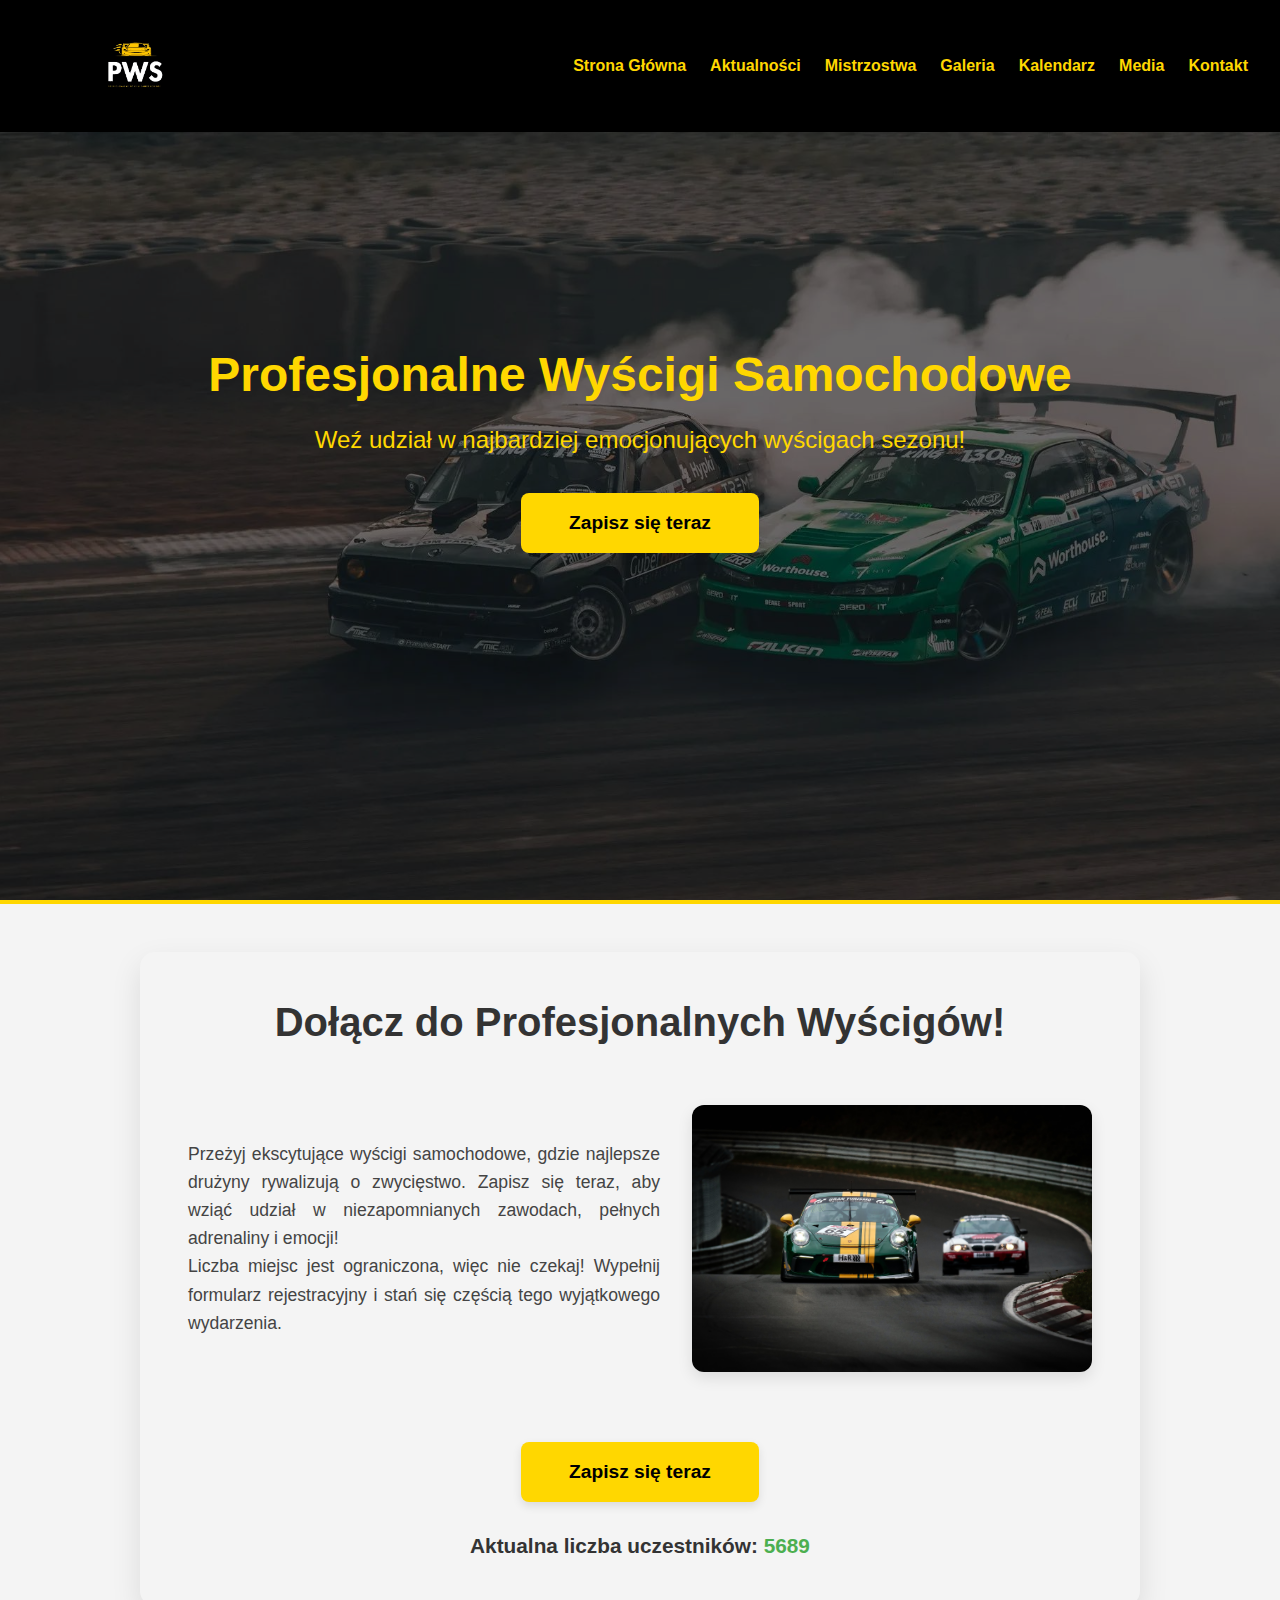
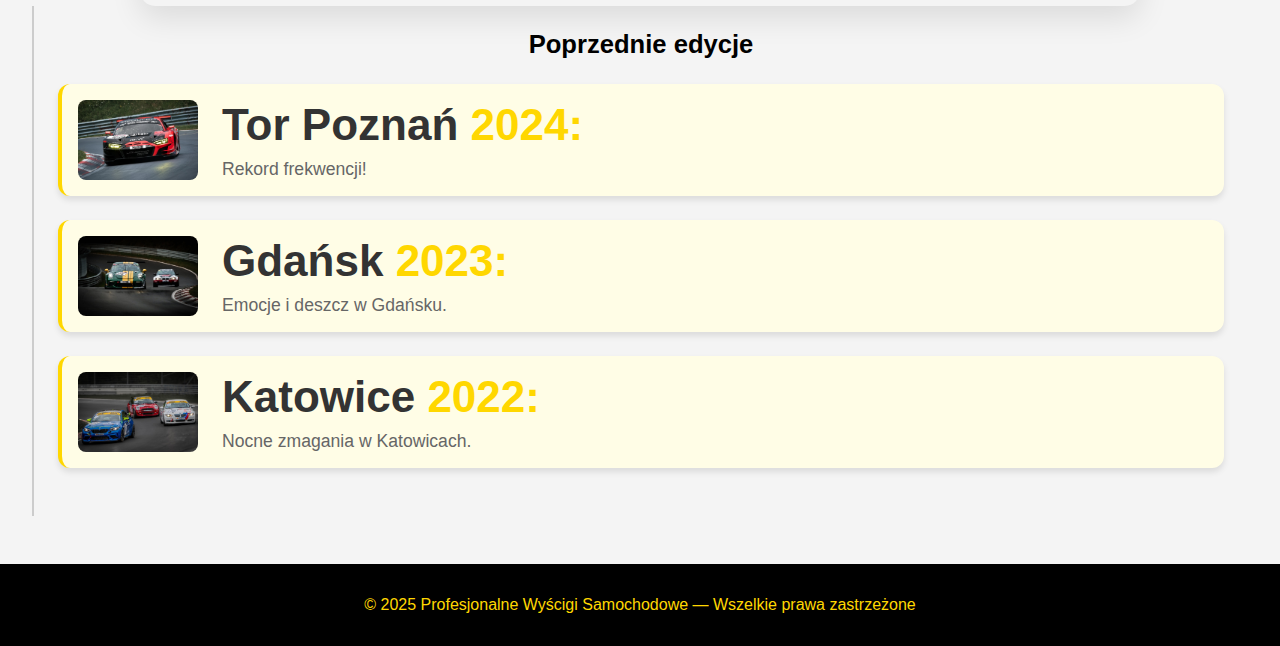
<file: index.html>
<!DOCTYPE html>
<html lang="pl">

<head>
  <meta charset="UTF-8" />
  <meta name="viewport" content="width=device-width, initial-scale=1.0" />
  <title>Profesjonalne Wyścigi Samochodowe</title>
  <link rel="icon" type="image/logo" href="images/logo2.ico">
  <link rel="stylesheet" href="css/style.css">
</head>

<body>
  <header>
    <div class="logo">
      <a href="index.html"><img src="images/logo2.png" alt="Logo Wyścigi Pro" /></a>
    </div>
    <nav>
      <input type="checkbox" id="hamburger-checkbox" class="hamburger-checkbox">
      <label for="hamburger-checkbox" class="hamburger">
        <span></span>
        <span></span>
        <span></span>
      </label>
      <ul id="nav-list">
        <li><a href="index.html">Strona Główna</a></li>
        <li><a href="#">Aktualności</a></li>
        <li class="dropdown">
          <a href="#">Mistrzostwa</a>
          <ul class="submenu">
            <li><a href="#">Tablica Ogłoszeń</a></li>
            <li><a href="#">Wyniki</a></li>
          </ul>
        </li>
        <li><a href="#">Galeria</a></li>
        <li><a href="#">Kalendarz</a></li>
        <li><a href="#">Media</a></li>
        <li><a href="#">Kontakt</a></li>
      </ul>
    </nav>
  </header>
  <section class="slider-title">
    <h1>Profesjonalne Wyścigi Samochodowe</h1>
    <p>Weź udział w najbardziej emocjonujących wyścigach sezonu!</p>
    <a href="#formularzsec2" class="button">Zapisz się teraz</a>
  </section>
  <section class="slider">
    <div class="slides">
      <img src="images/image1.jpg" alt="Wyścig 1" />
      <img src="images/image2.jpg" alt="Wyścig 2" />
      <img src="images/image3.jpg" alt="Wyścig 3" />
    </div>
  </section>
  <section class="below-section" id="formularzsec">
    <div class="form-link">
      <h2>Dołącz do Profesjonalnych Wyścigów!</h2>
      <div class="event-info" id="formularzsec2">
        <div class="event-text">
          <p>
            Przeżyj ekscytujące wyścigi samochodowe, gdzie najlepsze drużyny rywalizują o zwycięstwo. Zapisz się teraz,
            aby wziąć udział w niezapomnianych zawodach, pełnych adrenaliny i emocji!
          </p>
          <p>
            Liczba miejsc jest ograniczona, więc nie czekaj! Wypełnij formularz rejestracyjny i stań się częścią tego
            wyjątkowego wydarzenia.
          </p>
        </div>
        <div class="event-image">
          <img src="images/race-car.jpg" alt="Wyścig samochodowy" />
        </div>
      </div>
      <a href="formularz.html" class="button" id="Formularzcount">Zapisz się teraz</a>
      <p class="counter">Aktualna liczba uczestników: <span id="counter">0</span></p>
    </div>
    <div class="archive">
      <h3>Poprzednie edycje</h3>
      <div class="archive-item">
        <img src="images/small_image1.jpg" alt="2024" />
        <div>
          <h2>Tor Poznań <strong>2024:</strong></h2>
          <p>Rekord frekwencji!</p>
        </div>
      </div>
      <div class="archive-item">
        <img src="images/small_image2.jpg" alt="2023" />
        <div>
          <h2>Gdańsk <strong>2023:</strong></h2>
          <p>Emocje i deszcz w Gdańsku.</p>
        </div>
      </div>
      <div class="archive-item">
        <img src="images/small_image3.jpg" alt="2022" />
        <div>
          <h2>Katowice <strong>2022:</strong></h2>
          <p>Nocne zmagania w Katowicach.</p>
        </div>
      </div>
    </div>
  </section>
  <footer>
    &copy; 2025 Profesjonalne Wyścigi Samochodowe — Wszelkie prawa zastrzeżone
  </footer>
  <script>
    let count = localStorage.getItem("zapisani") || 5689;
    const counterElement = document.getElementById("counter");
    counterElement.textContent = count;

    const formButton = document.getElementById("Formularzcount");
    formButton.addEventListener("click", function () {
      count++;
      localStorage.setItem("zapisani", count);
      counterElement.textContent = count;
      window.location.href = "formularz.html";
    });
  </script>
  <script>
    const anchors = document.querySelectorAll('a[href^="#"]');
    anchors.forEach(anchor => {
      anchor.addEventListener('click', function (e) {
        e.preventDefault();
        const targetId = this.getAttribute('href').substring(1);
        const targetElement = document.getElementById(targetId);
        if (targetElement) {
          targetElement.scrollIntoView({
            behavior: 'smooth',
            block: 'start'
          });
        }
      });
    });
  </script>
</body>

</html>
</file>
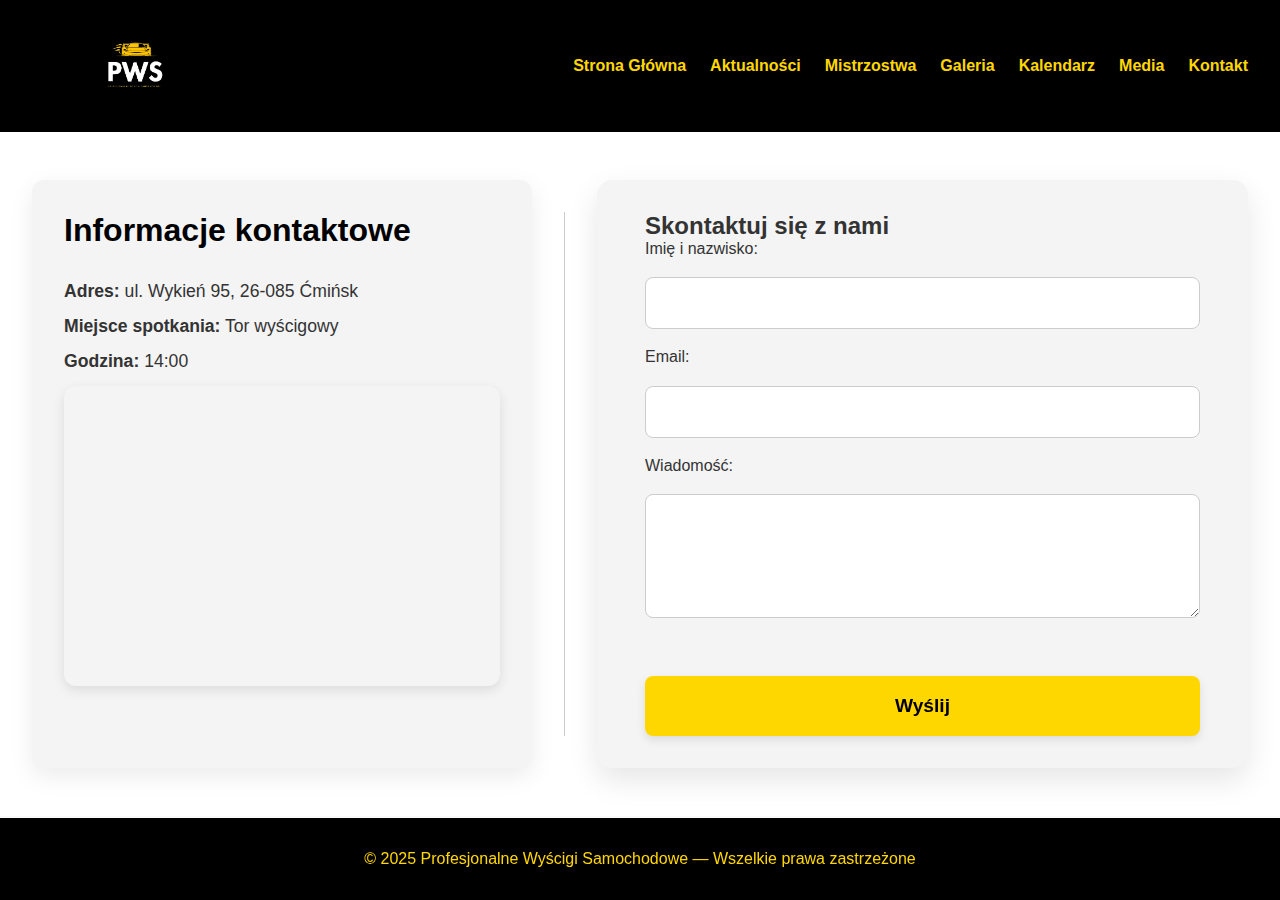
<file: formularz.html>
<!DOCTYPE html>
<html lang="pl">

<head>
  <meta charset="UTF-8" />
  <meta name="viewport" content="width=device-width, initial-scale=1.0" />
  <title>Profesjonalne Wyścigi Samochodowe</title>
  <link rel="stylesheet" href="css/style.css">
  <link rel="stylesheet" href="css/style2.css">
</head>

<body>
  <header>
    <div class="logo">
      <a href="index.html"><img src="images/logo2.png" alt="Logo Wyścigi Pro" /></a>
    </div>
    <nav>
      <input type="checkbox" id="hamburger-checkbox" class="hamburger-checkbox">
      <label for="hamburger-checkbox" class="hamburger">
        <span></span>
        <span></span>
        <span></span>
      </label>
      <ul id="nav-list">
        <li><a href="index.html">Strona Główna</a></li>
        <li><a href="#">Aktualności</a></li>
        <li class="dropdown">
          <a href="#">Mistrzostwa</a>
          <ul class="submenu">
            <li><a href="#">Tablica Ogłoszeń</a></li>
            <li><a href="#">Wyniki</a></li>
          </ul>
        </li>
        <li><a href="#">Galeria</a></li>
        <li><a href="#">Kalendarz</a></li>
        <li><a href="#">Media</a></li>
        <li><a href="#">Kontakt</a></li>
      </ul>
    </nav>
  </header>
  <main class="form-main">
    <section class="contact-info">
      <h2>Informacje kontaktowe</h2>
      <p><strong>Adres:</strong> ul. Wykień 95, 26-085 Ćmińsk</p>
      <p><strong>Miejsce spotkania:</strong> Tor wyścigowy</p>
      <p><strong>Godzina:</strong> 14:00</p>
      <iframe
        src="https://www.google.com/maps/embed?pb=!1m18!1m12!1m3!1d2443.304476238972!2d21.0122283!3d52.2296756!2m3!1f0!2f0!3f0!3m2!1i1024!2i768!4f13.1!3m3!1m2!1s0x471ecc6696a58b13%3A0xb94e61f82435334!2sĆmińsk!5e0!3m2!1spl!2spl!4v1680000000000!5m2!1spl!2spl"
        frameborder="0" style="width:100%; height:300px; border-radius:12px; box-shadow:0 4px 12px rgba(0,0,0,0.1);"
        allowfullscreen loading="lazy">
      </iframe>
    </section>

    <div class="separator"></div>

    <section class="form-box">
      <h2>Skontaktuj się z nami</h2>
      <form>
        <label for="name">Imię i nazwisko:</label>
        <input type="text" id="name" name="name" required>

        <label for="email">Email:</label>
        <input type="email" id="email" name="email" required pattern="[^@ \t\r\n]+@[^@ \t\r\n]+\.[^@ \t\r\n]+">

        <label for="message">Wiadomość:</label>
        <textarea id="message" name="message" rows="5" required></textarea>

        <button type="submit" class="button">Wyślij</button>
      </form>
    </section>
  </main>
  <footer>
    &copy; 2025 Profesjonalne Wyścigi Samochodowe — Wszelkie prawa zastrzeżone
  </footer>
  <script>
    document.addEventListener("DOMContentLoaded", function () {
      const form = document.querySelector(".form-box form");
      const formContainer = document.querySelector(".form-box");
      const separator = document.querySelector(".separator");

      form.addEventListener("submit", function (e) {
        e.preventDefault();
        formContainer.innerHTML = `
            <h2>🎉 Zapis przyjęty!</h2>
            <p>Dziękujemy za kontakt! Twój formularz został pomyślnie wysłany.</p>
            <p>Jesteś już na liście — czekaj na dalsze informacje od naszego zespołu.</p>
            <p>📍 Do zobaczenia na wydarzeniu!</p>
        `;
        formContainer.classList.add('form-submitted');
        separator.style.display = 'none';
      });
    });
  </script>
</body>

</html>
</file>
<file: css/style.css>
* {
  margin: 0;
  padding: 0;
  box-sizing: border-box;
}

html {
  scroll-behavior: smooth;
}

body {
  font-family: 'Segoe UI', Tahoma, Geneva, Verdana, sans-serif;
  background-color: #f9f9f9;
  color: #333;
  max-width: 100%;
  overflow-x: hidden;
}

a {
  text-decoration: none;
  color: inherit;
}

header {
  background-color: #000;
  color: #FFD700;
  display: flex;
  justify-content: space-between;
  align-items: center;
  padding: 1em 2em;
  position: sticky;
  top: 0;
  z-index: 1000;
}

.logo img {
  height: 100px;
  width: auto;
  display: block;
}

nav ul {
  list-style: none;
  display: flex;
  gap: 1.5em;
}

nav ul li {
  position: relative;
}

nav ul li a {
  color: #FFD700;
  font-weight: bold;
  transition: color 0.3s;
}

nav ul li a:hover {
  color: #fff;
}

.dropdown {
  position: relative;
}

.submenu {
  display: block;
  opacity: 0;
  visibility: hidden;
  position: absolute;
  top: 100%;
  left: 0;
  background-color: #000;
  padding: 1em;
  list-style: none;
  border-radius: 0 0 8px 8px;
  z-index: 1000;
  min-width: 200px;
  transform: translateY(-10px);
  transition: opacity 0.3s ease, transform 0.3s ease, visibility 0.3s;
}

.submenu li {
  margin-bottom: 0.75em;
}

.submenu li:last-child {
  margin-bottom: 0;
}

.submenu li a {
  color: #FFD700;
  font-weight: bold;
  font-family: 'Segoe UI', Tahoma, Geneva, Verdana, sans-serif;
  text-decoration: none;
  display: block;
  padding: 0.3em 0;
  transition: color 0.3s;
}

.submenu li a:hover {
  color: #fff;
}

.dropdown:hover .submenu {
  opacity: 1;
  visibility: visible;
  transform: translateY(0);
}

.hamburger {
  display: none;
  flex-direction: column;
  gap: 4px;
  cursor: pointer;
}

.hamburger span {
  width: 30px;
  height: 4px;
  background-color: #FFD700;
  border-radius: 5px;
}

.hamburger-checkbox {
  display: none;
}

.slider {
  position: relative;
  height: calc(100vh - 132px);
  overflow: hidden;
}

.slides {
  display: flex;
  width: 300%;
  height: 100%;
  animation: slide 18s infinite;
}

.slides img {
  width: 100vw;
  height: 100vh;
  object-fit: cover;
}

@keyframes slide {
  0% {
    transform: translateX(0);
  }

  33% {
    transform: translateX(-100vw);
  }

  66% {
    transform: translateX(-200vw);
  }

  100% {
    transform: translateX(0);
  }
}

.below-section {
  display: flex;
  flex-wrap: wrap;
  padding: 3em 2em;
  background-color: #fff;
  border-top: 4px solid #FFD700;
  width: 100%;
  position: relative;
  margin-top: auto;
}

.form-link {
  display: flex;
  flex-direction: column;
  align-items: center;
  background-color: #f4f4f4;
  padding: 3em;
  border-radius: 15px;
  width: 100%;
  max-width: 1000px;
  margin-left: auto;
  margin-right: auto;
  box-shadow: 0 12px 30px rgba(0, 0, 0, 0.1);
  transition: all 0.3s ease;
}

.form-link h2 {
  font-size: 2.5em;
  color: #333;
  margin-bottom: 1.5em;
  font-weight: 600;
  text-align: center;
}

.event-info {
  display: flex;
  flex-wrap: wrap;
  gap: 2em;
  align-items: center;
  justify-content: center;
  margin-bottom: 2em;
  width: 100%;
}

.event-text {
  flex: 1;
  color: #444;
  font-size: 1.1em;
  line-height: 1.6;
  text-align: justify;
}

.event-image {
  flex: 1;
  max-width: 400px;
  display: flex;
  justify-content: center;
  align-items: center;
}

.event-image img {
  width: 100%;
  height: auto;
  border-radius: 12px;
  box-shadow: 0 6px 15px rgba(0, 0, 0, 0.1);
  transition: transform 0.3s ease;
}

.event-image img:hover {
  transform: scale(1.05);
}

.button {
  display: inline-block;
  margin-top: 2em;
  padding: 1em 2.5em;
  background-color: #FFD700;
  color: #000;
  font-weight: bold;
  border-radius: 8px;
  transition: background-color 0.3s, transform 0.3s ease;
  font-size: 1.2em;
  text-align: center;
  box-shadow: 0 4px 10px rgba(0, 0, 0, 0.1);
}

.button:hover {
  background-color: #e6c200;
  transform: scale(1.05);
}

.counter {
  margin-top: 1.5em;
  font-size: 1.3em;
  font-weight: bold;
  color: #333;
  text-align: center;
}

.counter span {
  color: #4CAF50;
}

.archive {
  flex: 1 1 300px;
  padding: 1.5em;
  border-left: 2px solid #ccc;
  max-width: 100%;
  margin: 0 auto;
}

.archive h3 {
  margin-bottom: 1em;
  color: #000;
  font-size: 1.6em;
  text-align: center;
  font-weight: bold;
}

.archive-item {
  display: flex;
  align-items: center;
  gap: 1.5em;
  margin-bottom: 1.5em;
  background-color: #fffde6;
  padding: 1em;
  border-left: 4px solid #FFD700;
  border-radius: 12px;
  transition: background-color 0.3s, transform 0.3s ease-in-out;
  cursor: pointer;
  box-shadow: 0 4px 6px rgba(0, 0, 0, 0.1);
}

.archive-item:hover {
  background-color: #FFD700;
  transform: scale(1.05);
  color: #fff;
}

.archive-item:hover strong {
  transition: color 0.3s;
  color: #fff;
}

.archive-item img {
  width: 120px;
  height: 80px;
  object-fit: cover;
  border-radius: 8px;
}

.archive-item div {
  font-size: 1.1em;
  color: #333;
}

.archive-item h2 {
  font-size: 1.3em;
  color: #000;
  transition: color 0.3s ease-in-out;
}

.archive-item p {
  font-size: 1em;
  margin-top: 0.5em;
  color: #666;
}

.archive-item strong {
  color: #FFD700;
}

.archive-item:hover h2,
.archive-item:hover p {
  color: white;
}

footer {
  background-color: #000;
  color: #FFD700;
  text-align: center;
  padding: 2em;
  font-size: 1em;
}

.slider-title {
  position: absolute;
  top: 0;
  left: 0;
  width: 100%;
  height: 100%;
  display: flex;
  flex-direction: column;
  justify-content: center;
  align-items: center;
  background: rgba(0, 0, 0, 0.5);
  color: #FFD700;
  z-index: 10;
  text-align: center;
}

.slider-title h1 {
  font-size: 3em;
  margin: 0;
}

.slider-title p {
  font-size: 1.5em;
  margin-top: 1em;
}

#formularzsec {
  min-height: 100vh;
  display: flex;
  justify-content: center;
  align-items: center;
  background-color: #f4f4f4;
}

#formularzsec h2 {
  font-size: 2.5em;
  color: #333;
}

.form-main {
  display: flex;
  flex-wrap: wrap;
  justify-content: space-between;
  padding: 3em 2em;
  background-color: #fff;
  gap: 2em;
}

.contact-info {
  flex: 1;
  min-width: 300px;
  max-width: 500px;
  background-color: #f4f4f4;
  padding: 2em;
  border-radius: 12px;
  box-shadow: 0 8px 24px rgba(0, 0, 0, 0.08);
}

.contact-info h2 {
  font-size: 2em;
  margin-bottom: 1em;
  color: #000;
}

.contact-info p {
  font-size: 1.1em;
  color: #333;
  margin-bottom: 0.8em;
}

.map-container {
  margin-top: 1em;
  border-radius: 12px;
  overflow: hidden;
  box-shadow: 0 6px 15px rgba(0, 0, 0, 0.1);
}

.form-section {
  flex: 1;
  min-width: 300px;
  max-width: 600px;
  background-color: #f9f9f9;
  padding: 2em;
  border-radius: 12px;
  box-shadow: 0 8px 24px rgba(0, 0, 0, 0.08);
}

.form-section h2 {
  font-size: 2em;
  margin-bottom: 1em;
  color: #000;
}

form {
  display: flex;
  flex-direction: column;
  gap: 1.2em;
}

input,
textarea {
  padding: 0.8em;
  font-size: 1em;
  border: 1px solid #ccc;
  border-radius: 8px;
  font-family: inherit;
}

input:focus,
textarea:focus {
  border-color: #FFD700;
  box-shadow: 0 0 8px rgba(255, 215, 0, 0.4);
  outline: none;
}

@media (max-width: 768px) {
  .dropdown .submenu {
    position: static;
    opacity: 1;
    visibility: visible;
    transform: none;
    background-color: transparent;
    padding: 0.5em 0 0.5em 1em;
    border-radius: 0;
    transition: none;
  }

  .dropdown .submenu li a {
    padding: 0.5em 0;
    color: #FFD700;
  }

  .dropdown .submenu li a:hover {
    color: #fff;
  }

  .dropdown:hover .submenu {
    opacity: 1;
    visibility: visible;
    transform: none;
  }

  nav ul {
    display: none;
    width: 100%;
    flex-direction: column;
    gap: 1em;
    background-color: #000;
    position: absolute;
    top: 100%;
    left: 0;
    padding: 1em 2em;
    z-index: 100;
  }

  nav ul li a {
    color: #FFD700;
  }

  nav ul li a:hover {
    color: #fff;
  }

  .hamburger {
    display: flex;
  }

  .hamburger-checkbox:checked+.hamburger+#nav-list {
    display: flex;
  }

  .form-link {
    padding: 2em;
  }

  .event-info {
    flex-direction: column;
    align-items: center;
  }

  .event-text {
    text-align: center;
    font-size: 1.1em;
  }

  .event-image img {
    width: 80%;
    max-width: 350px;
  }

  .button {
    width: 100%;
    padding: 1.2em;
  }

  .form-main {
    flex-direction: column;
  }

  .archive-item {
    flex-direction: column;
    align-items: flex-start;
    gap: 1em;
  }

  .archive-item img {
    width: 100px;
    height: 70px;
  }

  .archive-item div {
    font-size: 1em;
  }

  .archive-item h2 {
    font-size: 1.2em;
  }
}
</file>
<file: css/style2.css>
* {
  margin: 0;
  padding: 0;
  box-sizing: border-box;
}

html {
  scroll-behavior: smooth;
}

body {
  font-family: 'Segoe UI', Tahoma, Geneva, Verdana, sans-serif;
  background-color: #f9f9f9;
  color: #333;
  display: flex;
  flex-direction: column;
  min-height: 100vh;
  overflow-x: hidden;
}

.form-main {
  display: flex;
  flex-wrap: wrap;
  justify-content: center;
  gap: 2em;
  padding: 3em 2em;
  background-color: #fff;
}

.contact-info {
  flex: 1;
  background-color: #f4f4f4;
  padding: 2em;
  border-radius: 12px;
  box-shadow: 0 8px 24px rgba(0,0,0,0.08);
}

.form-box {
  flex: 1;
  background-color: #f4f4f4;
  padding: 2em 3em;
  border-radius: 15px;
  box-shadow: 0 12px 30px rgba(0,0,0,0.1);
}

.form-box input,
.form-box textarea {
  width: 100%;
  padding: 1em;
  border: 1px solid #ccc;
  border-radius: 8px;
}

button {
  background-color: #FFD700;
  color: #000;
  padding: 1em 2em;
  border: none;
  border-radius: 8px;
  cursor: pointer;
  transition: background-color 0.3s;
}

button:hover {
  background-color: #e6c200;
}

.form-box.form-submitted {
  background-color: #e6f7ff;
  padding: 2em;
  margin: 3em 0;
  border-radius: 12px;
  box-shadow: 0 8px 24px rgba(0, 0, 0, 0.1);
  display: flex;
  flex-direction: column;
  align-items: center;
  text-align: center;
}

.form-box.form-submitted h2 {
  font-size: 2em;
  color: #2E7D32;
  margin-bottom: 1em;
  width: 100%;
}

.form-box.form-submitted p {
  font-size: 1.2em;
  color: #333;
  margin-bottom: 1em;
  width: 100%;
  max-width: 600px;
  padding: 0 1em;
}

.separator {
  background-color: #ccc;
  margin: 2em 0;
}

footer {
  background-color: #000;
  color: #FFD700;
  text-align: center;
  padding: 2em;
  margin-top: auto;
}

@media (min-width: 769px) {
  .separator {
    width: 1px;
    height: auto;
    min-height: 400px;
    align-self: stretch;
  }
}

@media (max-width: 768px) {
  .form-main {
    flex-direction: column;
    padding: 1em;
  }

  .contact-info,
  .form-box {
    width: 100%;
    max-width: 100%;
    margin: 0 !important;
    padding: 1.5em !important;
  }

  .form-box.form-submitted {
    order: 2;
    margin: 2em 0 !important;
    padding: 1.5em !important;
  }

  .form-box.form-submitted p {
    font-size: 1em;
    padding: 0 0.5em;
  }

  .separator {
    width: 100%;
    height: 1px;
    margin: 2.5em 0 !important;
    display: block !important;
  }

  nav ul {
    flex-direction: column;
    position: absolute;
    background-color: #000;
    width: 100%;
    left: 0;
    top: 100%;
    padding: 1em 2em;
  }
}
</file>
